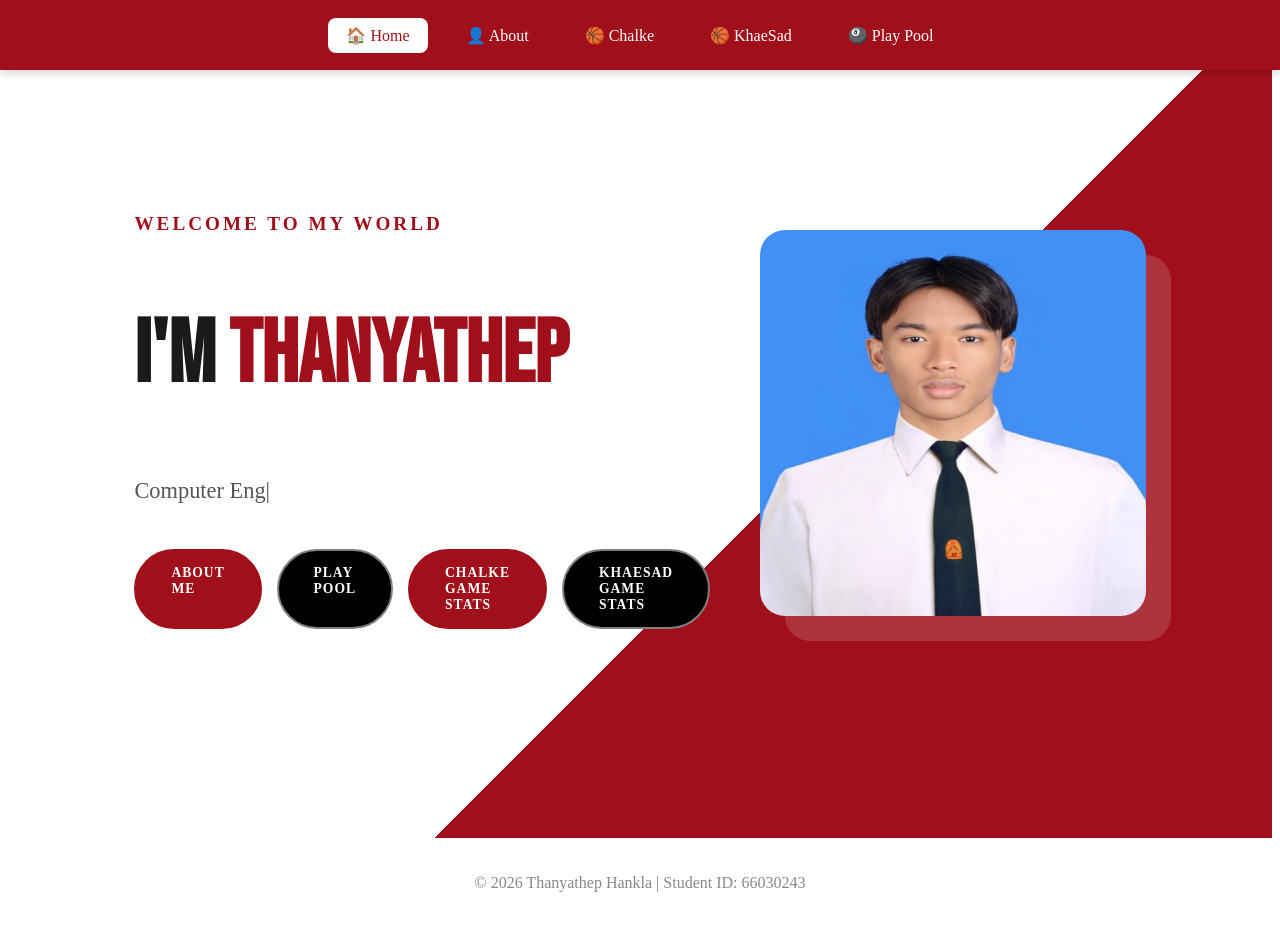
<file: index.html>
<!DOCTYPE html>
<html lang="th">
<head>
    <meta charset="UTF-8">
    <meta name="viewport" content="width=device-width, initial-scale=1.0">
    <meta name="description" content="พอร์ตโฟลิโอของ ธัญเทพ หาญกล้า นักศึกษา KMITL">
    <title>Home | Thanyathep Hankla</title>
    
    <link rel="preconnect" href="https://fonts.googleapis.com">
    <link rel="preconnect" href="https://fonts.gstatic.com" crossorigin>
    <link href="https://fonts.googleapis.com/css2?family=Kanit:wght@400;600&family=Montserrat:wght@700&family=Bebas+Neue&display=swap" rel="stylesheet">
    <link rel="stylesheet" href="css/style.css">
</head>
<body>
    <header class="main-navbar-wrapper">
        <nav class="cv-navbar">
            <a href="index.html" class="cv-active">🏠 Home</a>
            <a href="cv.html">👤 About</a>
            <a href="js-page.html">🏀 Chalke</a>
            <a href="js-page2.html">🏀 KhaeSad</a>
            <a href="game.html">🎱 Play Pool</a>
        </nav>
    </header>

    <main>
        <section class="hero-section">
            <div class="hero-container">
                <div class="hero-text">
                    <h2>Welcome to my world</h2>
                    <h1>I'm <span class="highlight">Thanyathep</span></h1>
                    <p class="typing" id="typewriter">Computer Engineering Student</p>
                    
                    <div class="btn-group">
                        <a href="cv.html" class="btn btn-red">About Me</a>
                        <a href="game.html" class="btn btn-black">Play Pool</a>
                        <a href="js-page.html" class="btn btn-red">Chalke Game Stats</a>
                        <a href="js-page2.html" class="btn btn-black">Khaesad Game Stats</a>


                    </div>
                </div>

                <div class="hero-img-wrapper">
                    <img src="image/S__2646043.webp" 
                         alt="Thanyathep Profile" 
                         width="450" 
                         height="450" 
                         fetchpriority="high"
                         decoding="async">
                </div>
            </div>
        </section>
    </main>

    <footer class="main-footer">
        <p>&copy; 2026 Thanyathep Hankla | Student ID: 66030243</p>
    </footer>

    <script src="js/home.js" defer></script>
</body>
</html>
</file>
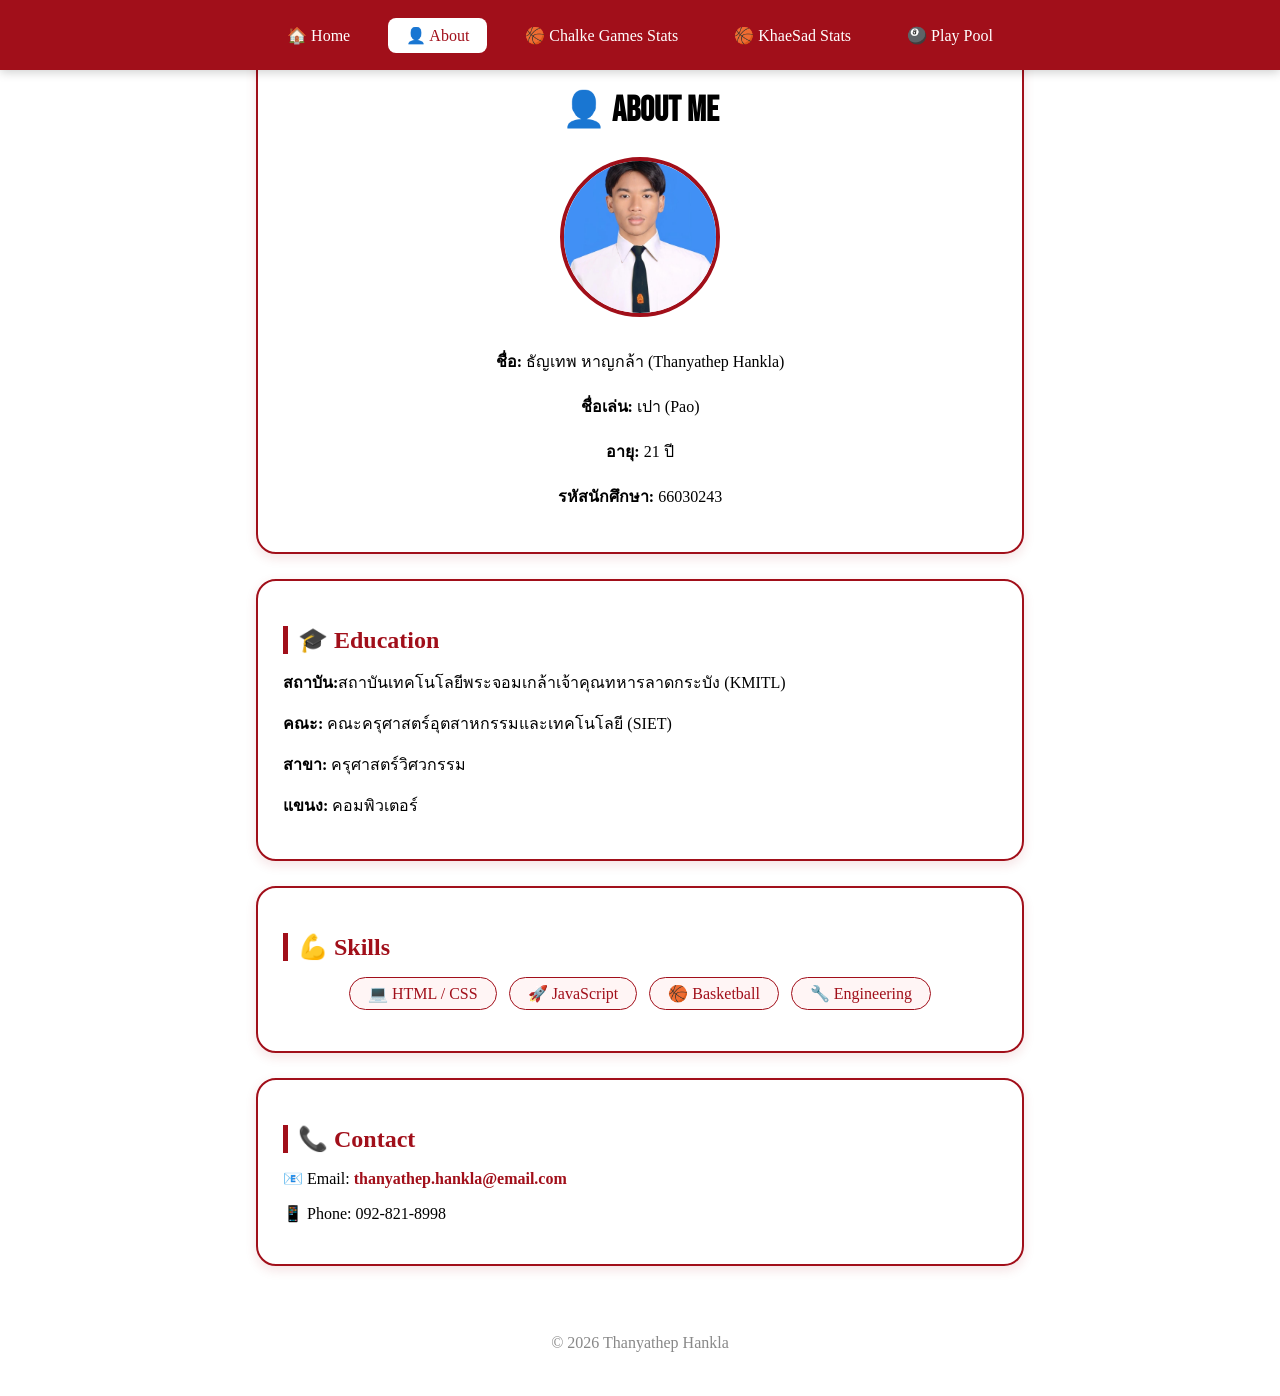
<file: cv.html>
<!DOCTYPE html>
<html lang="th">
<head>
    <meta charset="UTF-8">
    <meta name="viewport" content="width=device-width, initial-scale=1.0">
    <title>About | Thanyathep Hankla</title>

    <link href="https://fonts.googleapis.com/css2?family=Kanit:wght@300;400;600;700&family=Montserrat:wght@400;700;800&family=Bebas+Neue&display=swap" rel="stylesheet">
    
    <link rel="stylesheet" href="css/style.css">
</head>

<body>

<header class="main-navbar-wrapper">
    <nav class="cv-navbar">
        <a href="index.html">🏠 Home</a>
        <a href="cv.html" class="cv-active">👤 About</a>
        <a href="js-page.html">🏀 Chalke Games Stats</a>
        <a href="js-page2.html">🏀 KhaeSad Stats</a>
        <a href="game.html"> 🎱 Play Pool</a>

    </nav>
</header>

<main class="cv-container">

    <!-- Profile -->
    <section class="cv-card">
        <h1 class="bebas-font" style="text-align:center;">👤 About Me</h1>

        <div class="profile-wrapper">
            <img src="image/S__2646043.webp" class="cv-profile-img" alt="ธัญเทพ หาญกล้า">
        </div>

        <div class="cv-info">
            <p><strong>ชื่อ:</strong> ธัญเทพ หาญกล้า (Thanyathep Hankla)</p>
            <p><strong>ชื่อเล่น:</strong> เปา (Pao)</p> 
            <strong>อายุ:</strong> 21 ปี</p>
            <p><strong>รหัสนักศึกษา:</strong> 66030243</p>
        </div>
    </section>

    <!-- Education -->
    <section class="cv-section">
        <h2 class="cv-title">🎓 Education</h2>
        <p><strong>สถาบัน:</strong>สถาบันเทคโนโลยีพระจอมเกล้าเจ้าคุณทหารลาดกระบัง (KMITL)</p>
        <p><strong>คณะ:</strong> คณะครุศาสตร์อุตสาหกรรมและเทคโนโลยี (SIET)</p>
        <p><strong>สาขา:</strong> ครุศาสตร์วิศวกรรม</p>
        <p><strong>แขนง:</strong> คอมพิวเตอร์</p>
    </section>

    <!-- Skills -->
    <section class="cv-section">
        <h2 class="cv-title">💪 Skills</h2>
        <ul class="cv-skill-list">
            <li>💻 HTML / CSS</li>
            <li>🚀 JavaScript</li>
            <li>🏀 Basketball</li>
            <li>🔧 Engineering</li>
        </ul>
    </section>

    <!-- 🔥 Contact Card -->
    <section class="cv-section contact-card">
        <h2 class="cv-title">📞 Contact</h2>
        <p>📧 Email: <a href="mailto:thanyathep.hankla@email.com">thanyathep.hankla@email.com</a></p>
        <p>📱 Phone: 092-821-8998</p>
    </section>

</main>

<footer class="main-footer">
    <p>&copy; 2026 Thanyathep Hankla</p>
</footer>

</body>
</html>
</file>
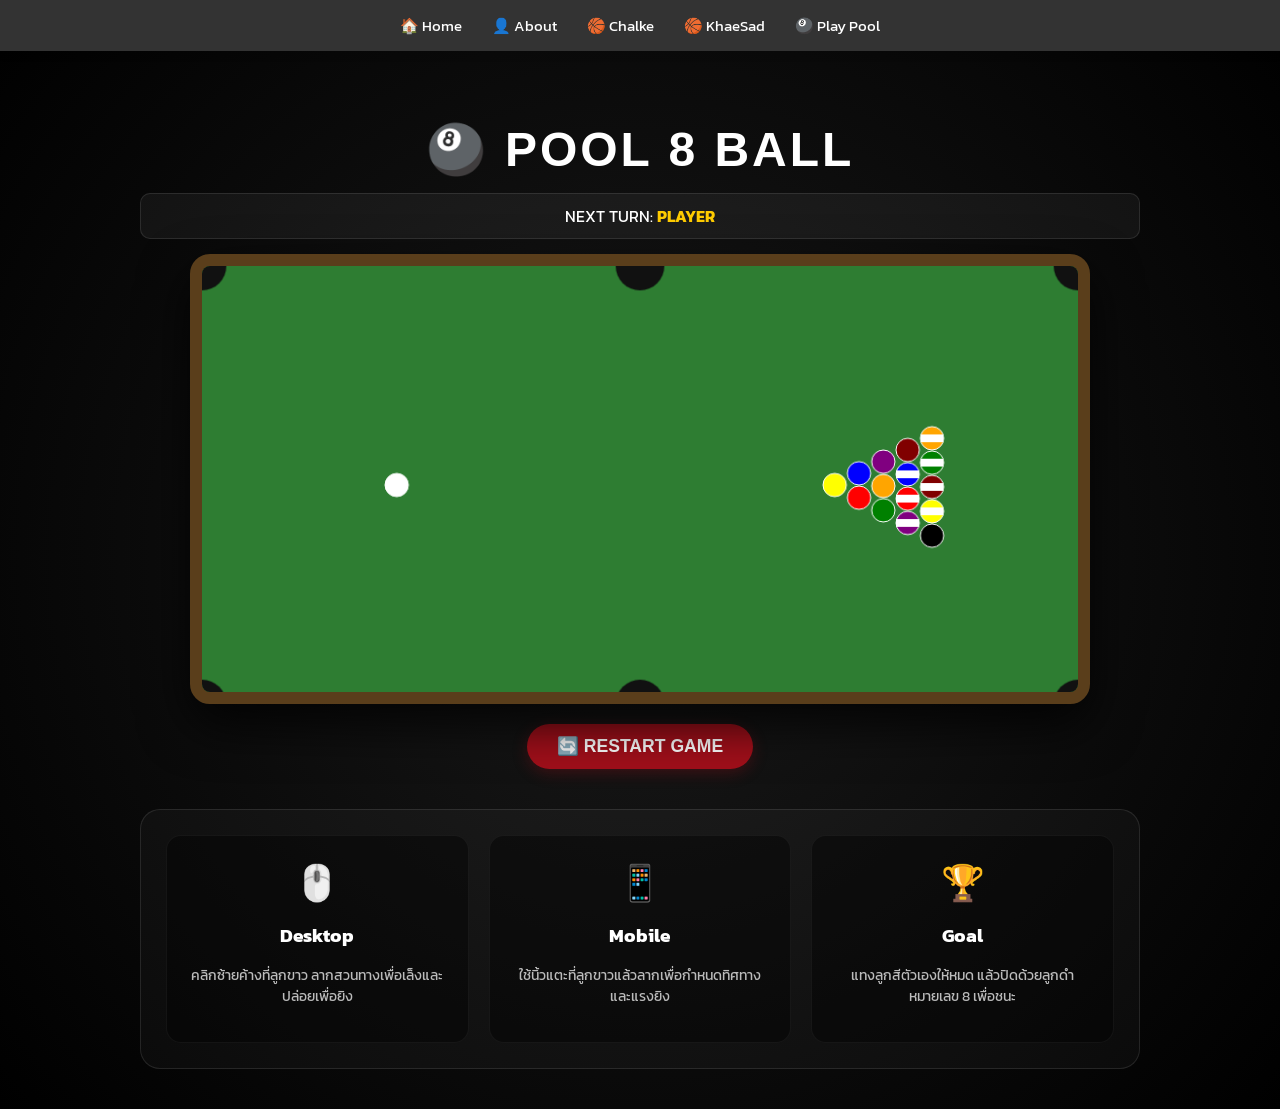
<file: game.html>
<!DOCTYPE html>
<html lang="th">
<head>
    <meta charset="UTF-8">
    <meta name="viewport" content="width=device-width, initial-scale=1.0">
    <title>Pool Pro | Thanyathep</title>
    <link rel="stylesheet" href="css/style.css">
    <link href="https://fonts.googleapis.com/css2?family=Kanit:wght@300;500&display=swap" rel="stylesheet">
</head>
<body class="pool-page">
    <header class="main-navbar-wrapper1">
        <nav class="cv-navbar1">
            <a href="index.html">🏠 Home</a>
            <a href="cv.html">👤 About</a>
            <a href="js-page.html">🏀 Chalke</a>
            <a href="js-page2.html">🏀 KhaeSad</a>
            <a href="game.html" class="cv-active">🎱 Play Pool</a>
        </nav>
    </header>

    <div class="game-container">
        <h1 style="font-family: 'Bebas Neue', sans-serif; font-size: 3rem; letter-spacing: 3px;">🎱 POOL 8 BALL</h1>

        <div class="hud">
            <div>NEXT TURN: <span id="turn" style="color:#ffcc00">PLAYER</span></div>
        </div>

        <div class="canvas-wrapper">
            <canvas id="game" width="900" height="450"></canvas>
        </div>

        <button class="btn-reset" onclick="resetGame()" style="margin: 20px 0;">🔄 RESTART GAME</button>

        <section class="instructions">
            <div class="instruction-grid">
                <div class="inst-card">
                    <span class="icon">🖱️</span>
                    <h4>Desktop</h4>
                    <p>คลิกซ้ายค้างที่ลูกขาว ลากสวนทางเพื่อเล็งและปล่อยเพื่อยิง</p>
                </div>
                <div class="inst-card">
                    <span class="icon">📱</span>
                    <h4>Mobile</h4>
                    <p>ใช้นิ้วแตะที่ลูกขาวแล้วลากเพื่อกำหนดทิศทางและแรงยิง</p>
                </div>
                <div class="inst-card">
                    <span class="icon">🏆</span>
                    <h4>Goal</h4>
                    <p>แทงลูกสีตัวเองให้หมด แล้วปิดด้วยลูกดำหมายเลข 8 เพื่อชนะ</p>
                </div>
            </div>
        </section>
    </div>

    <script src="js/game.js"></script>
</body>
</file>
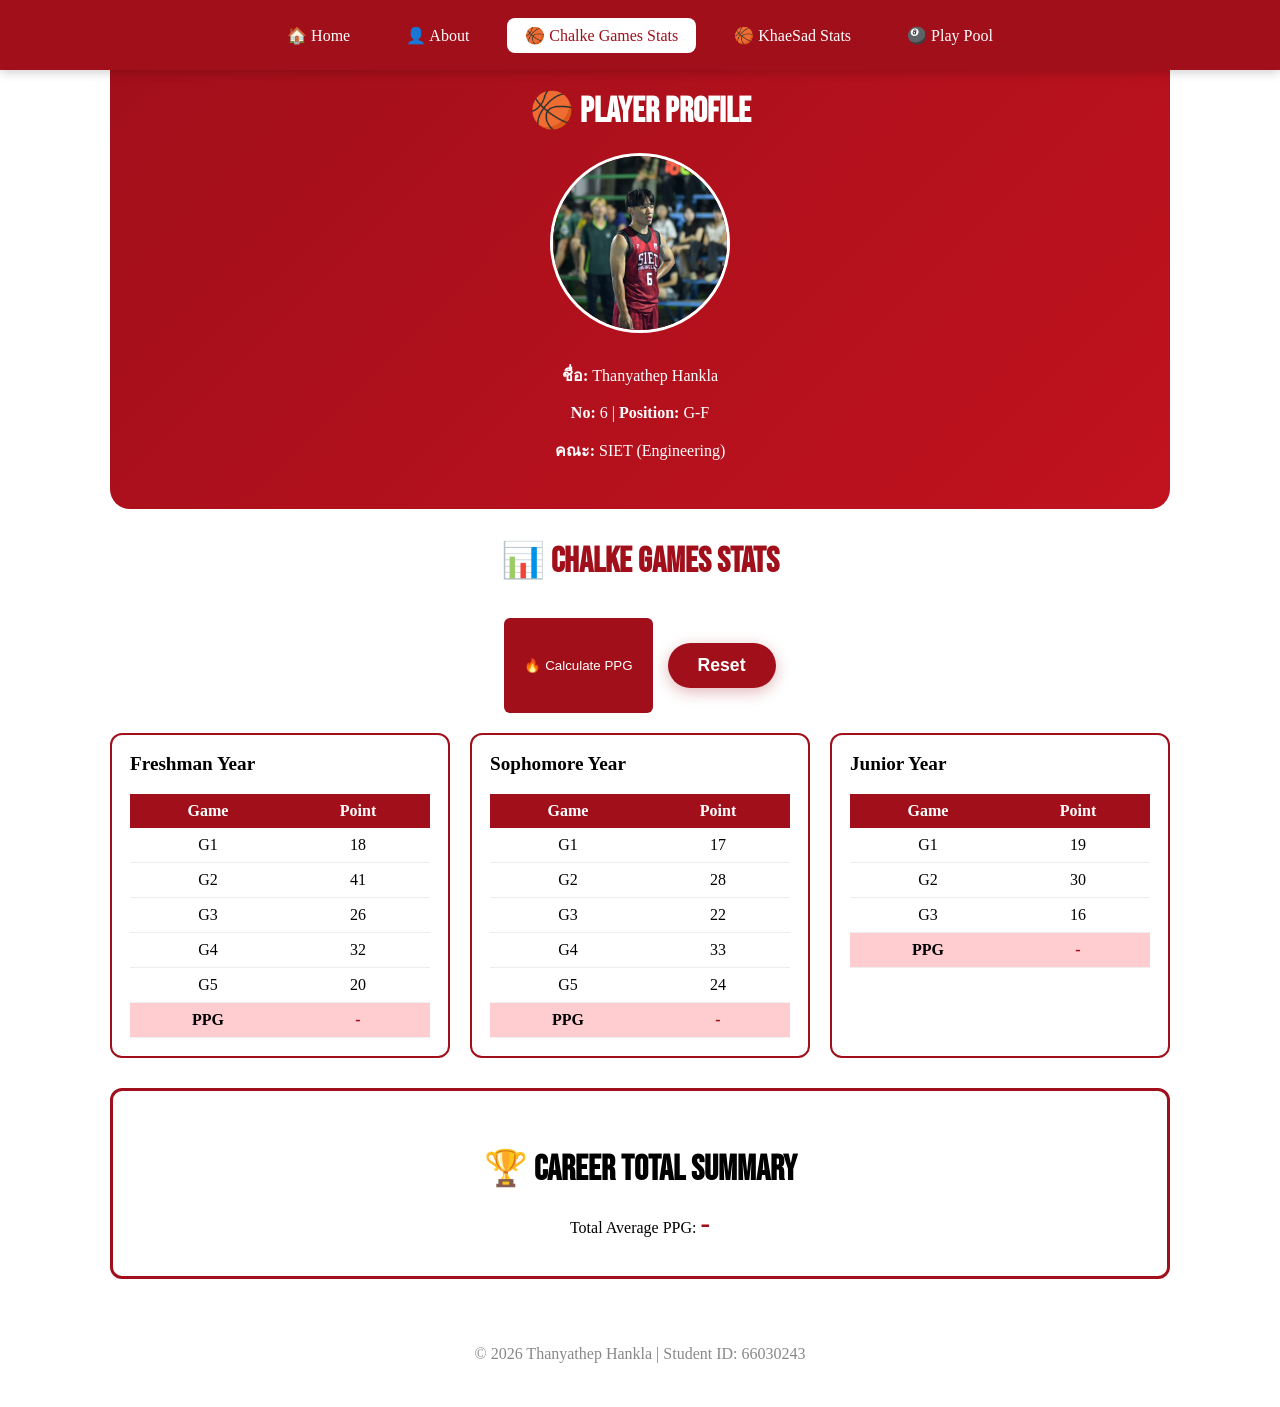
<file: js-page.html>
<!DOCTYPE html>
<html lang="th">
<head>
    <meta charset="UTF-8">
    <meta name="viewport" content="width=device-width, initial-scale=1.0">
    <meta name="description" content="สถิติการแข่งขันบาสเกตบอลทีม Chalke ของ ธัญเทพ หาญกล้า (Thanyathep Hankla)">
    <title>Chalke Stats | Thanyathep Hankla</title>
    
    <link rel="preconnect" href="https://fonts.googleapis.com">
    <link rel="preconnect" href="https://fonts.gstatic.com" crossorigin>
    <link href="https://fonts.googleapis.com/css2?family=Kanit:wght@300;400;600&family=Montserrat:wght@400;700&family=Bebas+Neue&display=swap" rel="stylesheet">
    
    <link rel="stylesheet" href="css/style.css">

    <script src="js/script.js" defer></script>
</head>
<body>

    <header class="main-navbar-wrapper">
        <nav class="cv-navbar">
            <a href="index.html">🏠 Home</a>
            <a href="cv.html">👤 About</a>
            <a href="js-page.html" class="cv-active" aria-current="page">🏀 Chalke Games Stats</a>
            <a href="js-page2.html">🏀 KhaeSad Stats</a>
            <a href="game.html"> 🎱 Play Pool</a>

        </nav>
    </header>

    <main class="container">
        <section class="card">
            <h1 class="bebas-font">🏀 Player Profile</h1>
            <img src="image/S__2629643.webp" alt="Thanyathep Player Profile" class="profile-img" width="180" height="180" fetchpriority="high">
            <div class="info">
                <p><strong>ชื่อ:</strong> Thanyathep Hankla</p>
                <p><strong>No:</strong> 6 | <strong>Position:</strong> G-F</p>
                <p><strong>คณะ:</strong> SIET (Engineering)</p>
            </div>
        </section>

        <section class="stats-section">
            <h2 class="section-title bebas-font">📊 Chalke Games Stats</h2>
            
            <div class="btn-group">
                <button onclick="calculatePPG()" class="btn-calc">🔥 Calculate PPG</button>
                <button onclick="resetPPG()" class="btn-reset">Reset</button>
            </div>

            <div class="stats-grid">
                <article class="stat-card">
                    <h3>Freshman Year</h3>
                    <table class="score-table">
                        <thead>
                            <tr><th>Game</th><th>Point</th></tr>
                        </thead>
                        <tbody id="freshman-table">
                            <tr><td>G1</td><td class="point">18</td></tr>
                            <tr><td>G2</td><td class="point">41</td></tr>
                            <tr><td>G3</td><td class="point">26</td></tr>
                            <tr><td>G4</td><td class="point">32</td></tr>
                            <tr><td>G5</td><td class="point">20</td></tr>
                        </tbody>
                        <tfoot>
                            <tr class="highlight-row"><td>PPG</td><td class="ppg">-</td></tr>
                        </tfoot>
                    </table>
                </article>

                <article class="stat-card">
                    <h3>Sophomore Year</h3>
                    <table class="score-table">
                        <thead>
                            <tr><th>Game</th><th>Point</th></tr>
                        </thead>
                        <tbody id="sophomore-table">
                            <tr><td>G1</td><td class="point">17</td></tr>
                            <tr><td>G2</td><td class="point">28</td></tr>
                            <tr><td>G3</td><td class="point">22</td></tr>
                            <tr><td>G4</td><td class="point">33</td></tr>
                            <tr><td>G5</td><td class="point">24</td></tr>
                        </tbody>
                        <tfoot>
                            <tr class="highlight-row"><td>PPG</td><td class="ppg">-</td></tr>
                        </tfoot>
                    </table>
                </article>

                <article class="stat-card">
                    <h3>Junior Year</h3>
                    <table class="score-table">
                        <thead>
                            <tr><th>Game</th><th>Point</th></tr>
                        </thead>
                        <tbody id="junior-table">
                            <tr><td>G1</td><td class="point">19</td></tr>
                            <tr><td>G2</td><td class="point">30</td></tr>
                            <tr><td>G3</td><td class="point">16</td></tr>
                        </tbody>
                        <tfoot>
                            <tr class="highlight-row"><td>PPG</td><td class="ppg">-</td></tr>
                        </tfoot>
                    </table>
                </article>
            </div>

            <div class="career-summary">
                <h3 class="bebas-font">🏆 Career Total Summary</h3>
                <p class="total-text">
                    Total Average PPG: <span id="total-career-ppg" class="ppg-highlight">-</span>
                </p>
            </div>
        </section>
    </main>

    <footer class="main-footer">
        <p>&copy; 2026 Thanyathep Hankla | Student ID: 66030243</p>
    </footer>

</body>
</html>
</file>
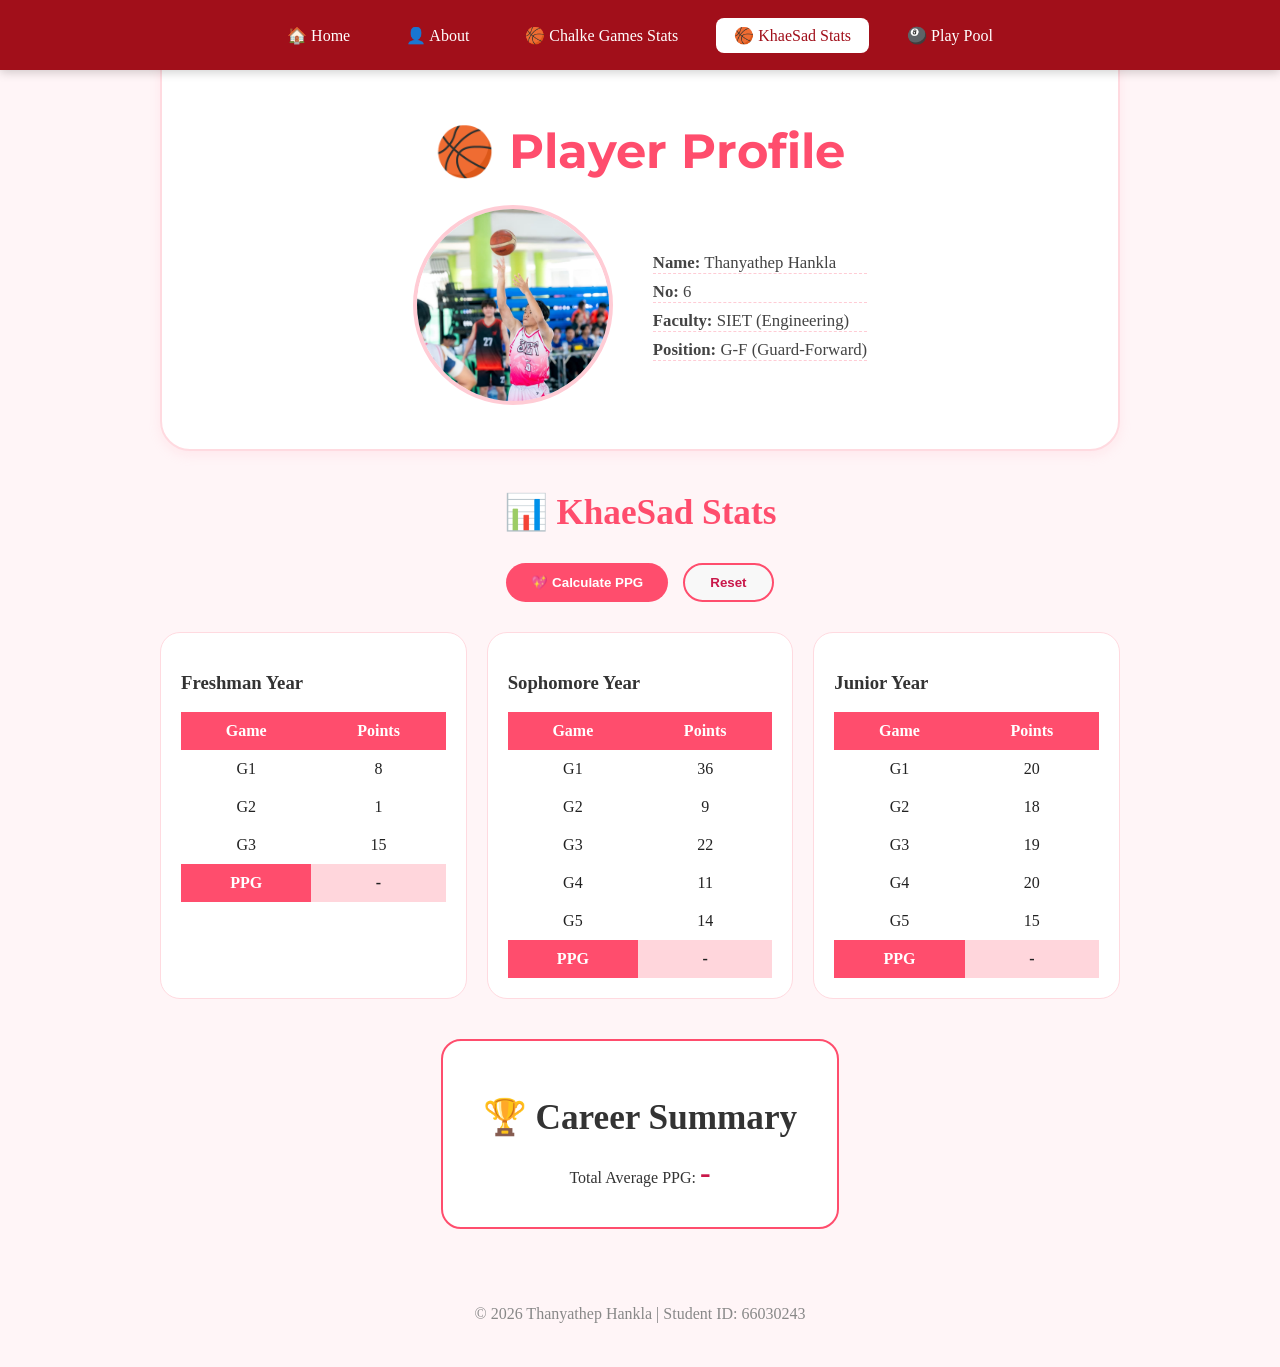
<file: js-page2.html>
<!DOCTYPE html>
<html lang="th">
<head>
    <meta charset="UTF-8">
    <meta name="viewport" content="width=device-width, initial-scale=1.0">
    <title>KhaeSad Stats | Thanyathep Hankla</title>
    <meta name="description" content="สถิติการเล่นบาสเกตบอลทีม KhaeSad ของ Thanyathep Hankla">
    
    <!-- ลด DNS lookup -->
    <link rel="preconnect" href="https://fonts.googleapis.com">
    <link rel="preconnect" href="https://fonts.gstatic.com" crossorigin>

    <!-- โหลด font -->
    <link href="https://fonts.googleapis.com/css2?family=Kanit:wght@400;600&family=Montserrat:wght@400;700&display=swap" rel="stylesheet">
    
    <!-- CSS -->
    <link rel="stylesheet" href="css/style.css">
</head>

<body class="pink-theme-body">
    <header class="main-navbar-wrapper">
        <nav class="cv-navbar">
            <a href="index.html">🏠 Home</a>
            <a href="cv.html">👤 About</a>
            <a href="js-page.html">🏀 Chalke Games Stats</a>
            <a href="js-page2.html" class="cv-active" aria-current="page">🏀 KhaeSad Stats</a>
            <a href="game.html"> 🎱 Play Pool</a>

        </nav>
    </header>

    <main class="pink-container">
        <article class="pink-profile-card">
            <h1 class="pink-main-title bebas-font">🏀 Player Profile</h1>

            <div class="pink-profile-flex">
                <div class="pink-img-box">
                    <img src="image/S__2768900.webp" 
                         alt="Thanyathep Profile" 
                         class="pink-img"
                         width="250" height="250"
                         loading="eager"
                         fetchpriority="high"
                         decoding="async">
                </div>

                <div class="pink-details">
                    <p><strong>Name:</strong> Thanyathep Hankla</p>
                    <p><strong>No:</strong> 6</p>
                    <p><strong>Faculty:</strong> SIET (Engineering)</p>
                    <p><strong>Position:</strong> G-F (Guard-Forward)</p>
                </div>
            </div>
        </article>

        <section class="pink-stats-section">
            <h2 class="pink-section-title bebas-font">📊 KhaeSad Stats</h2>

            <div class="pink-button-group">
                <button type="button" onclick="calcPinkPPG()" class="btn-pink-calc">💖 Calculate PPG</button>
                <button type="button" onclick="resetPinkPPG()" class="btn-pink-reset">Reset</button>
            </div>

            <div class="pink-grid">
                <article class="pink-stat-card">
                    <h3>Freshman Year</h3>
                    <table class="pink-table">
                        <thead>
                            <tr><th>Game</th><th>Points</th></tr>
                        </thead>
                        <tbody class="pink-tbody-y1">
                            <tr><td>G1</td><td class="pink-pt">8</td></tr>
                            <tr><td>G2</td><td class="pink-pt">1</td></tr>
                            <tr><td>G3</td><td class="pink-pt">15</td></tr>
                        </tbody>
                        <tfoot>
                            <tr class="pink-res-row">
                                <th scope="row">PPG</th>
                                <td class="pink-ppg-val">-</td>
                            </tr>
                        </tfoot>
                    </table>
                </article>

                <article class="pink-stat-card">
                    <h3>Sophomore Year</h3>
                    <table class="pink-table">
                        <thead>
                            <tr><th>Game</th><th>Points</th></tr>
                        </thead>
                        <tbody class="pink-tbody-y2">
                            <tr><td>G1</td><td class="pink-pt">36</td></tr>
                            <tr><td>G2</td><td class="pink-pt">9</td></tr>
                            <tr><td>G3</td><td class="pink-pt">22</td></tr>
                            <tr><td>G4</td><td class="pink-pt">11</td></tr>
                            <tr><td>G5</td><td class="pink-pt">14</td></tr>
                        </tbody>
                        <tfoot>
                            <tr class="pink-res-row">
                                <th scope="row">PPG</th>
                                <td class="pink-ppg-val">-</td>
                            </tr>
                        </tfoot>
                    </table>
                </article>

                <article class="pink-stat-card">
                    <h3>Junior Year</h3>
                    <table class="pink-table">
                        <thead>
                            <tr><th>Game</th><th>Points</th></tr>
                        </thead>
                        <tbody class="pink-tbody-y3">
                            <tr><td>G1</td><td class="pink-pt">20</td></tr>
                            <tr><td>G2</td><td class="pink-pt">18</td></tr>
                            <tr><td>G3</td><td class="pink-pt">19</td></tr>
                            <tr><td>G4</td><td class="pink-pt">20</td></tr>
                            <tr><td>G5</td><td class="pink-pt">15</td></tr>
                        </tbody>
                        <tfoot>
                            <tr class="pink-res-row">
                                <th scope="row">PPG</th>
                                <td class="pink-ppg-val">-</td>
                            </tr>
                        </tfoot>
                    </table>
                </article>
            </div>

            <aside class="pink-summary-container">
                <div class="pink-summary-box">
                    <h3 class="pink-summary-title bebas-font">🏆 Career Summary</h3>
                    <p>Total Average PPG: <span id="career-ppg-display" class="pink-highlight-total">-</span></p>
                </div>
            </aside>
        </section>
    </main>

    <footer class="main-footer">
        <p>&copy; 2026 Thanyathep Hankla | Student ID: 66030243</p>
    </footer>

    <script src="js/stats-pink.js" defer></script>
</body>
</html>
</file>
<file: css/style.css>
:root {
    --red-main: #a10f1a;
    --red-hover: #c1121f;
    --white: #ffffff;
    --nav-height-desktop: 70px;
    --nav-height-mobile: 56px;
}

/* --- Fixed Navbar (ชุดเดียวจบทุกหน้า) --- */
.main-navbar-wrapper {
    position: fixed;
    top: 0;
    left: 0;
    width: 100%;
    height: var(--nav-height-desktop);
    background: var(--red-main);
    z-index: 1000;
    display: flex;
    align-items: center;
    box-shadow: 0 2px 10px rgba(0,0,0,0.2);
}

.cv-navbar {
    display: flex;
    justify-content: center;
    align-items: center;
    width: 100%;
    max-width: 1200px;
    margin: 0 auto;
    gap: 20px; /* เพิ่ม Gap ให้ดูพรีเมียมบน Desktop */
    contain: content;
}

.cv-navbar a {
    color: #ffffff;
    text-decoration: none;
    padding: 8px 18px;
    border-radius: 8px;
    transition: background-color 0.2s ease, color 0.2s ease;
    font-size: 16px; 
    font-weight: 500;
    white-space: nowrap;
}

.cv-navbar a:hover,
.cv-navbar a.cv-active {
    background: #ffffff;
    color: var(--red-main);
}

    .container {
        max-width: 1100px;
        margin: 30px auto;
        padding: 0 20px;
    }

    .bebas-font {
        font-family: 'Bebas Neue', cursive;
        font-size: 2.2rem;
        margin-bottom: 10px;
    }

    .card {
        background: linear-gradient(135deg, #a10f1a, #c1121f);
        color: white;
        border-radius: 20px;
        padding: 30px 20px;
        text-align: center;
        margin-bottom: 30px;
    }

    .profile-img {
        width: 180px;
        height: 180px;
        object-fit: cover;
        border-radius: 50%;
        border: 3px solid white;
        margin: 10px 0;
    }

    .section-title {
        text-align: center;
        color: #a10f1a;
    }

    .stats-grid {
        display: grid;
        grid-template-columns: repeat(auto-fit, minmax(280px, 1fr));
        gap: 20px;
    }

    /* 🔥 เพิ่ม border แดง */
    .stat-card {
        background: white;
        border-radius: 12px;
        padding: 18px;
        border: 2px solid #a10f1a;
    }

    .stat-card h3 {
        margin-top: 0;
        font-size: 1.2rem;
    }

    .score-table {
        width: 100%;
        border-collapse: collapse;
        margin-top: 10px;
    }

    .score-table th {
        background: #a10f1a;
        color: white;
        padding: 8px;
    }

    .score-table td {
        padding: 8px;
        text-align: center;
        border-bottom: 1px solid #eee;
    }

    .highlight-row {
        background: #ffccd0;
        font-weight: bold;
    }

    .ppg {
        color: #a10f1a;
    }

    .btn-group {
        display: flex;
        justify-content: center;
        gap: 10px;
        margin: 20px 0;
    }

    button {
        border: none;
        padding: 10px 20px;
        border-radius: 6px;
        cursor: pointer;
    }

    .btn-calc {
        background: #a10f1a;
        color: white;
    }

    .btn-reset {
        background: #555;
        color: white;
    }

    /* 🔥 Career Summary ใส่กรอบแดง */
    .career-summary {
        margin-top: 30px;
        background: white;
        padding: 20px;
        border-radius: 12px;
        text-align: center;
        border: 3px solid #a10f1a;
    }

    .ppg-highlight {
        font-size: 1.8rem;
        font-weight: bold;
        color: #a10f1a;
    }

    .main-footer {
        text-align: center;
        padding: 30px;
        color: #888;
    }

    @media (max-width: 768px) {
        .stats-grid {
            grid-template-columns: 1fr;
        }
    }



/* cv page only */
/* cv page only */
/* Container */
.cv-container {
    max-width: 800px;
    margin: 32px auto;
    padding: 0 16px;
    width: 100%;
}

/* Card */
.cv-card, .cv-section {
    background: #ffffff;
    padding: 25px;
    margin-bottom: 25px;
    border-radius: 20px;
    border: 2px solid #a10f1a;
    box-shadow: 0 4px 12px rgba(161, 15, 26, 0.12);
}

/* 🔥 พื้นหลังรูป (แก้จากแดง → ขาว + กรอบแดง) */
.profile-wrapper {
    background: #ffffff;
    padding: 15px;
    border-radius: 20px;
    width: fit-content;
    margin: 0 auto 15px auto;
}

/* Profile Image */
.cv-profile-img {
    width: 160px;
    height: 160px;
    object-fit: cover;
    border-radius: 50%;
    display: block;
    border: 4px solid #a10f1a;
    transition: transform 0.3s ease;
}

.cv-profile-img:hover {
    transform: scale(1.05);
}

.cv-info {
    text-align: center;
    line-height: 1.8;
}

/* Title */
.cv-title {
    color: #a10f1a;
    margin-bottom: 15px;
    border-left: 5px solid #a10f1a;
    padding-left: 10px;
    font-weight: 700;
}

/* Skills */
.cv-skill-list {
    display: flex;
    flex-wrap: wrap;
    gap: 12px;
    justify-content: center;
    list-style: none;
    padding: 0;
}

.cv-skill-list li {
    background: #fff5f5;
    border: 1px solid #a10f1a;
    padding: 6px 18px;
    border-radius: 50px;
    color: #a10f1a;
    transition: 0.2s;
}

.cv-skill-list li:hover {
    background: #a10f1a;
    color: #fff;
}

/* 🔥 Contact Card */
.contact-card a {
    color: #a10f1a;
    font-weight: bold;
    text-decoration: none;
}

.contact-card a:hover {
    text-decoration: underline;
}

/* Footer */
.main-footer {
    text-align: center;
    padding: 20px;
    color: #888;
}



/* Home Page Specific Styles */
/* --- Hero Section --- */
.hero-section {
    min-height: 600px;
    height: calc(100vh - var(--nav-height-desktop));
    display: flex;
    align-items: center;
    justify-content: center;
    padding: 0 10%;
    background: linear-gradient(135deg, #ffffff 60%, var(--red-main) 40%);
    contain: layout;
}

.hero-container {
    display: grid;
    grid-template-columns: 1fr 1fr;
    align-items: center;
    gap: 50px;
    width: 100%;
}

.hero-container {
    display: grid;
    grid-template-columns: 1fr 1fr;
    align-items: center;
    gap: 50px;
    width: 100%;
}

.hero-text h2 {
    font-size: 1.2rem;
    color: var(--red-main);
    text-transform: uppercase;
    letter-spacing: 3px;
    margin-bottom: 5px;
}

.hero-text h1 {
    font-family: 'Bebas Neue', cursive;
    font-size: clamp(3rem, 8vw, 5.5rem);
    line-height: 1.1; /* ปรับให้มากกว่า 1 เล็กน้อยเพื่อความปลอดภัย */
    color: #1a1a1a;
    /* ป้องกันการเปลี่ยนบรรทัดกะทันหัน */
    overflow-wrap: break-word;
}

.highlight {
    color: var(--red-main);
}

.hero-text .typing {
    font-size: 1.4rem;
    color: #555;
    margin-top: 10px;
    min-height: 1.6em;
}

/* Cursor Blink Animation */
.hero-text .typing::after {
    content: '|';
    animation: blink 0.7s infinite;
}

@keyframes blink {
    50% { opacity: 0; }
}

/* Buttons */
.btn-group {
    display: flex;
    gap: 15px;
    margin-top: 35px;
}

.btn {
    padding: 14px 35px;
    border-radius: 50px;
    text-decoration: none;
    font-weight: 700;
    /* ระบุเฉพาะสิ่งที่เปลี่ยนจริง */
    transition: transform 0.2s ease, background-color 0.2s ease, box-shadow 0.2s ease;
    text-transform: uppercase;
    font-size: 0.85rem;
    letter-spacing: 1px;
}

.btn-red {
    background: var(--red-main);
    color: white;
    border: 2px solid var(--red-main);
}

.btn-black {
    background: black;
    color: white;
    border: 2px solid gray;
}

.btn-outline {
    border: 2px solid var(--red-main);
    color: var(--red-main);
}

.btn:hover {
    transform: translateY(-5px);
    box-shadow: 0 8px 20px rgba(161, 15, 26, 0.3);
}

.btn-red:hover {
    background: var(--red-hover);
    border-color: var(--red-hover);
}

/* Image Wrapper */
.hero-img-wrapper {
    position: relative;
    z-index: 2;
}

/* --- Image Optimization (แก้ CLS รูปภาพ) --- */
.hero-img-wrapper img {
    aspect-ratio: 1 / 1; 
    width: 100%;
    max-width: 450px; /* ปรับให้ใหญ่ขึ้นตามที่คุณต้องการ */
    height: auto;
    border-radius: 25px;
    box-shadow: 25px 25px 0px rgba(255,255,255,0.15);
    display: block;
    transition: transform 0.3s ease;
}

/* --- Responsive (มือถือ) --- */
@media (max-width: 992px) {
    body {
        padding-top: var(--nav-height-mobile) !important;
    }
    .main-navbar-wrapper {
        height: var(--nav-height-mobile);
    }
    .cv-navbar {
        gap: 5px;
        overflow-x: auto;
        justify-content: flex-start;
        padding: 0 10px;
    }
    .cv-navbar a {
        font-size: 14px;
        padding: 6px 10px;
    }
    .hero-section {
        background: #ffffff;
        height: auto;
        padding: 40px 5%;
    }
    .hero-container {
        grid-template-columns: 1fr;
        text-align: center;
    }
    .hero-img-wrapper img {
        margin: 0 auto;
        max-width: 300px;
    }
}

.hero-img-wrapper:hover img {
    transform: translate(-10px, -10px);
    box-shadow: 35px 35px 0px rgba(255,255,255,0.2);
}
/* Container หลัก */
.hero-dropdown {
    position: relative;
    display: inline-block;
}

/* ปุ่มกด */
.hero-dropdown .dropbtn {
    cursor: pointer;
    font-family: 'Poppins', sans-serif;
    border: 2px solid #a10f1a;
    background: transparent;
    color: #a10f1a;
    padding: 12px 25px;
    border-radius: 30px;
    font-weight: 600;
    transition: all 0.3s ease;
}

/* ✅ หัวใจสำคัญ: กล่องเมนู 
   เพิ่ม padding-top: 10px เพื่อให้มีพื้นที่ "สะพาน" เชื่อมระหว่างปุ่มกับเมนู 
   เมาส์จะได้ไม่หลุดระหว่างทาง
*/
.hero-dropdown-content {
    display: none;
    position: absolute;
    background-color: #ffffff;
    min-width: 200px;
    box-shadow: 0px 10px 25px rgba(0,0,0,0.2);
    z-index: 100;
    border-radius: 12px;
    top: 100%; /* วางจ่อไว้ใต้ปุ่มพอดี */
    left: 0;
    margin-top: 0; /* เอา margin ออกแล้วใช้ช่องว่างข้างในแทน */
    border: 1px solid rgba(161, 15, 26, 0.1);
    overflow: hidden;
}

/* เพิ่มพื้นที่ Safe Zone ให้เมาส์เลื่อนผ่านได้ไม่หาย */
.hero-dropdown::after {
    content: "";
    position: absolute;
    top: 100%;
    left: 0;
    width: 100%;
    height: 15px; /* สร้างสะพานล่องหนหนา 15px */
    display: none;
}

.hero-dropdown:hover::after {
    display: block;
}

/* แสดงเมนูเมื่อ Hover */
.hero-dropdown:hover .hero-dropdown-content {
    display: block;
    animation: slideUp 0.3s ease-out;
}

.hero-dropdown:hover .dropbtn {
    background: #a10f1a;
    color: white;
}

/* รายการเมนูข้างใน */
.hero-dropdown-content a {
    color: #333;
    padding: 14px 20px;
    text-decoration: none;
    display: block;
    font-size: 0.95rem;
    transition: 0.2s;
    border-bottom: 1px solid #f0f0f0;
}

.hero-dropdown-content a:last-child {
    border-bottom: none;
}

.hero-dropdown-content a:hover {
    background-color: #a10f1a;
    color: #ffffff !important;
    padding-left: 30px;
}

/* Animation ให้ดูพรีเมียม */
@keyframes slideUp {
    from { 
        opacity: 0; 
        transform: translateY(10px); 
    }
    to { 
        opacity: 1; 
        transform: translateY(0); 
    }
}

/* Responsive */
@media (max-width: 992px) {
    .hero-section {
        background: #ffffff;
        height: auto;
        padding: 60px 5%;
    }
    .hero-container {
        grid-template-columns: 1fr;
        text-align: center;
    }
    .btn-group {
        justify-content: center;
    }
    .hero-img-wrapper img {
        margin: 0 auto;
        max-width: 280px;
    }
}




/* Pink & White Theme Specific */
/* Theme */
.pink-theme-body {
    background-color: #fff5f7;
    color: #333;
}

/* Layout */
.pink-container {
    max-width: 1000px;
    margin: 40px auto;
    padding: 0 20px;
}

/* Profile */
.pink-profile-card {
    background: #fff;
    border-radius: 30px;
    padding: 40px;
    border: 2px solid #ffdae0;
    box-shadow: 0 4px 12px rgba(255, 182, 193, 0.2);
    margin-bottom: 40px;
    text-align: center;
}

.pink-main-title {
    color: #ff4d6d;
    font-family: 'Montserrat', 'Kanit', sans-serif;
    font-size: 3rem;
    margin-bottom: 25px;
}

/* Flex */
.pink-profile-flex {
    display: flex;
    justify-content: center;
    align-items: center;
    gap: 40px;
    flex-wrap: wrap;
}

/* Image */
.pink-img {
    width: 200px;
    height: 200px;
    border-radius: 50%;
    object-fit: cover;
    border: 4px solid #ffccd5;
    will-change: transform;
}

/* Details */
.pink-details p {
    font-size: 1.05rem;
    margin: 8px 0;
    text-align: left;
    color: #444;
    border-bottom: 1px dashed #ffccd5;
}

/* Section */
.pink-section-title {
    text-align: center;
    color: #ff4d6d;
    margin-bottom: 30px;
}

/* Buttons */
.pink-button-group {
    display: flex;
    justify-content: center;
    gap: 15px;
    margin-bottom: 30px;
}

.btn-pink-calc,
.btn-pink-reset {
    padding: 10px 25px;
    border-radius: 50px;
    font-weight: bold;
    cursor: pointer;
    transition: transform 0.2s ease;
}

.btn-pink-calc {
    background: #ff4d6d;
    color: #fff;
    border: none;
}

.btn-pink-reset {
    background: #f8f8f8;
    color: #c9184a;
    border: 2px solid #ff4d6d;
}

/* Hover (เบาลง ลด repaint) */
.btn-pink-calc:hover,
.btn-pink-reset:hover {
    transform: scale(1.03);
}

/* Focus (Accessibility 100) */
.btn-pink-calc:focus,
.btn-pink-reset:focus {
    outline: 3px solid #ff4d6d;
}

/* Grid */
.pink-grid {
    display: grid;
    grid-template-columns: repeat(auto-fit, minmax(280px, 1fr));
    gap: 20px;
}

/* Card */
.pink-stat-card {
    background: #fff;
    padding: 20px;
    border-radius: 20px;
    border: 1px solid #ffdae0;
}

/* Table */
.pink-table {
    width: 100%;
    border-collapse: collapse;
    margin-top: 10px;
}

.pink-table th {
    background: #ff4d6d;
    color: #fff;
    padding: 10px;
}

.pink-table td {
    padding: 10px;
    text-align: center;
    color: #222;
}

/* Result */
.pink-res-row {
    background: #ffd6dc;
}

.pink-ppg-val {
    font-weight: 700;
    color: #c9184a;
}

/* Summary */
.pink-summary-container {
    margin-top: 40px;
    display: flex;
    justify-content: center;
}

.pink-summary-box {
    background: #fff;
    border: 2px solid #ff4d6d;
    padding: 20px 40px;
    border-radius: 20px;
    text-align: center;
}

.pink-highlight-total {
    font-size: 2rem;
    font-weight: bold;
    color: #c9184a;
}

/* Responsive */
@media (max-width: 600px) {
    .pink-main-title {
        font-size: 2.2rem;
    }
}








/* Game */
.main-navbar-wrapper1 {
    position: fixed;   
    top: 0;            
    left: 0;           
    width: 100%;       
    z-index: 1000;     
    background-color: #333; 
    /* เพิ่มสิ่งนี้เพื่อ Performance: ลดการวาดใหม่ของ Browser */
    will-change: transform; 
    box-shadow: 0 2px 10px rgba(0,0,0,0.1);
}


/* จัดรูปแบบเมนูภายใน */
.cv-navbar1 {
    display: flex;
    justify-content: center; 
    align-items: center;
    /* ลด Padding จาก 15px เหลือ 8px เพื่อให้แถบบางลง */
    padding: 8px 0; 
    font-family: 'Kanit', 'Montserrat', sans-serif;
}

.cv-navbar1 a {
    color: white;
    text-decoration: none;
    /* ลด Padding ปุ่มลงจาก 10px 20px เป็น 6px 15px */
    padding: 6px 15px; 
    /* ลดขนาด Font ลงเล็กน้อยเพื่อให้ดูทันสมัยและไม่เบียดกัน */
    font-size: 15px; 
    font-family: 'Kanit', sans-serif; /* ใช้ Font เดียวกันเพื่อลดการโหลด */
    transition: all 0.2s ease;
    white-space: nowrap;
}

.cv-navbar1 a:hover {
    background-color: #555;
    border-radius: 4px;
}
:root {
    --nav-height: 70px;
    --red-main: #a10f1a;
    --gold: #ffcc00;
}

* {
    box-sizing: border-box;
}

/* --- 2. Layout สำหรับหน้าเกมพูล --- */
.pool-page {
    margin: 0;
    padding: 0;
    background: radial-gradient(circle, #1a1a1a, #000);
    min-height: 100vh;
    display: flex;
    flex-direction: column; /* เปลี่ยนจาก center เป็น column เพื่อให้เนื้อหาไหลลงมา */
    align-items: center;
    /* สำคัญ: เว้นที่ว่างด้านบนให้ Header เพื่อไม่ให้โดนบัง */
    padding-top: calc(var(--nav-height) + 20px) !important;
    font-family: 'Kanit', Arial, sans-serif;
}

/* --- 3. Game Container --- */
.game-container {
    width: 95%;
    max-width: 1000px;
    text-align: center;
    color: white;
}

.game-container h1 {
    font-family: 'Bebas Neue', sans-serif;
    font-size: 2.5rem;
    letter-spacing: 2px;
    margin-bottom: 15px;
    color: var(--white);
}

/* --- 4. HUD (Heads-Up Display) --- */
.hud {
    display: flex;
    justify-content: space-around;
    background: rgba(255, 255, 255, 0.05);
    padding: 10px;
    border-radius: 10px;
    margin-bottom: 15px;
    font-size: 16px;
    border: 1px solid rgba(255,255,255,0.1);
}

.hud span {
    color: var(--gold);
    font-weight: bold;
}

/* --- 5. Canvas & Table Styling --- */
.canvas-wrapper {
    position: relative;
    width: 100%;
    max-width: 900px;
    margin: 0 auto;
    /* ล็อกสัดส่วนเพื่อ CLS เป็น 0 */
    aspect-ratio: 900 / 450; 
    background: #2e7d32;
    border: 12px solid #5a3e1b;
    border-radius: 20px;
    box-shadow: 0 20px 50px rgba(0,0,0,0.8);
    overflow: hidden;
    touch-action: none;
}

canvas {
    width: 100% !important;
    height: auto !important;
    display: block;
    user-select: none;
    -webkit-user-select: none;
    touch-action: none;
}

/* --- 6. Controls & Buttons --- */
.btn-reset {
    background: var(--red-main);
    color: white;
    border: none;
    padding: 12px 30px;
    font-size: 1.1rem;
    border-radius: 50px;
    cursor: pointer;
    transition: 0.3s;
    font-weight: bold;
    margin: 25px 0;
    box-shadow: 0 4px 15px rgba(161, 15, 26, 0.3);
}

.btn-reset:hover {
    background: #e63946;
    transform: scale(1.05);
}

/* --- 7. Instructions Card (Desktop 3 Columns) --- */
.instructions {
    margin-top: 20px;
    padding: 25px;
    background: rgba(255, 255, 255, 0.03);
    border-radius: 20px;
    border: 1px solid rgba(255,255,255,0.1);
    margin-bottom: 40px;
}

.instructions h3 {
    color: var(--gold);
    margin-bottom: 25px;
    font-size: 1.5rem;
}

.instruction-grid {
    display: grid;
    grid-template-columns: repeat(3, 1fr); /* 3 คอลัมน์บน Desktop */
    gap: 20px;
}

.inst-card {
    background: rgba(0, 0, 0, 0.4);
    padding: 20px;
    border-radius: 15px;
    border: 1px solid rgba(255,255,255,0.05);
    transition: 0.3s;
}

.inst-card:hover {
    transform: translateY(-8px);
    background: rgba(0, 0, 0, 0.6);
    border-color: var(--red-main);
}

.inst-card .icon {
    font-size: 2.2rem;
    margin-bottom: 12px;
    display: block;
}

.inst-card h4 {
    margin: 10px 0;
    color: #fff;
    font-size: 1.2rem;
}

.inst-card p {
    font-size: 0.9rem;
    color: #bbb;
    line-height: 1.5;
}

/* --- 8. Responsive Design --- */

/* สำหรับ Tablet & Mobile */
@media (max-width: 768px) {
    .pool-page {
        padding-top: 90px !important;
    }

    .instruction-grid {
        grid-template-columns: 1fr; /* ยุบเหลือ 1 คอลัมน์ */
    }

    .hud {
        flex-direction: column;
        gap: 8px;
    }

    .canvas-wrapper {
        border-width: 8px;
    }
}

/* สำหรับมือถือขนาดเล็กมาก */
@media (max-width: 480px) {
    .cv-navbar a {
        padding: 6px 8px;
        font-size: 12px;
    }

    .game-container h1 {
        font-size: 1.8rem;
    }
}
</file>
